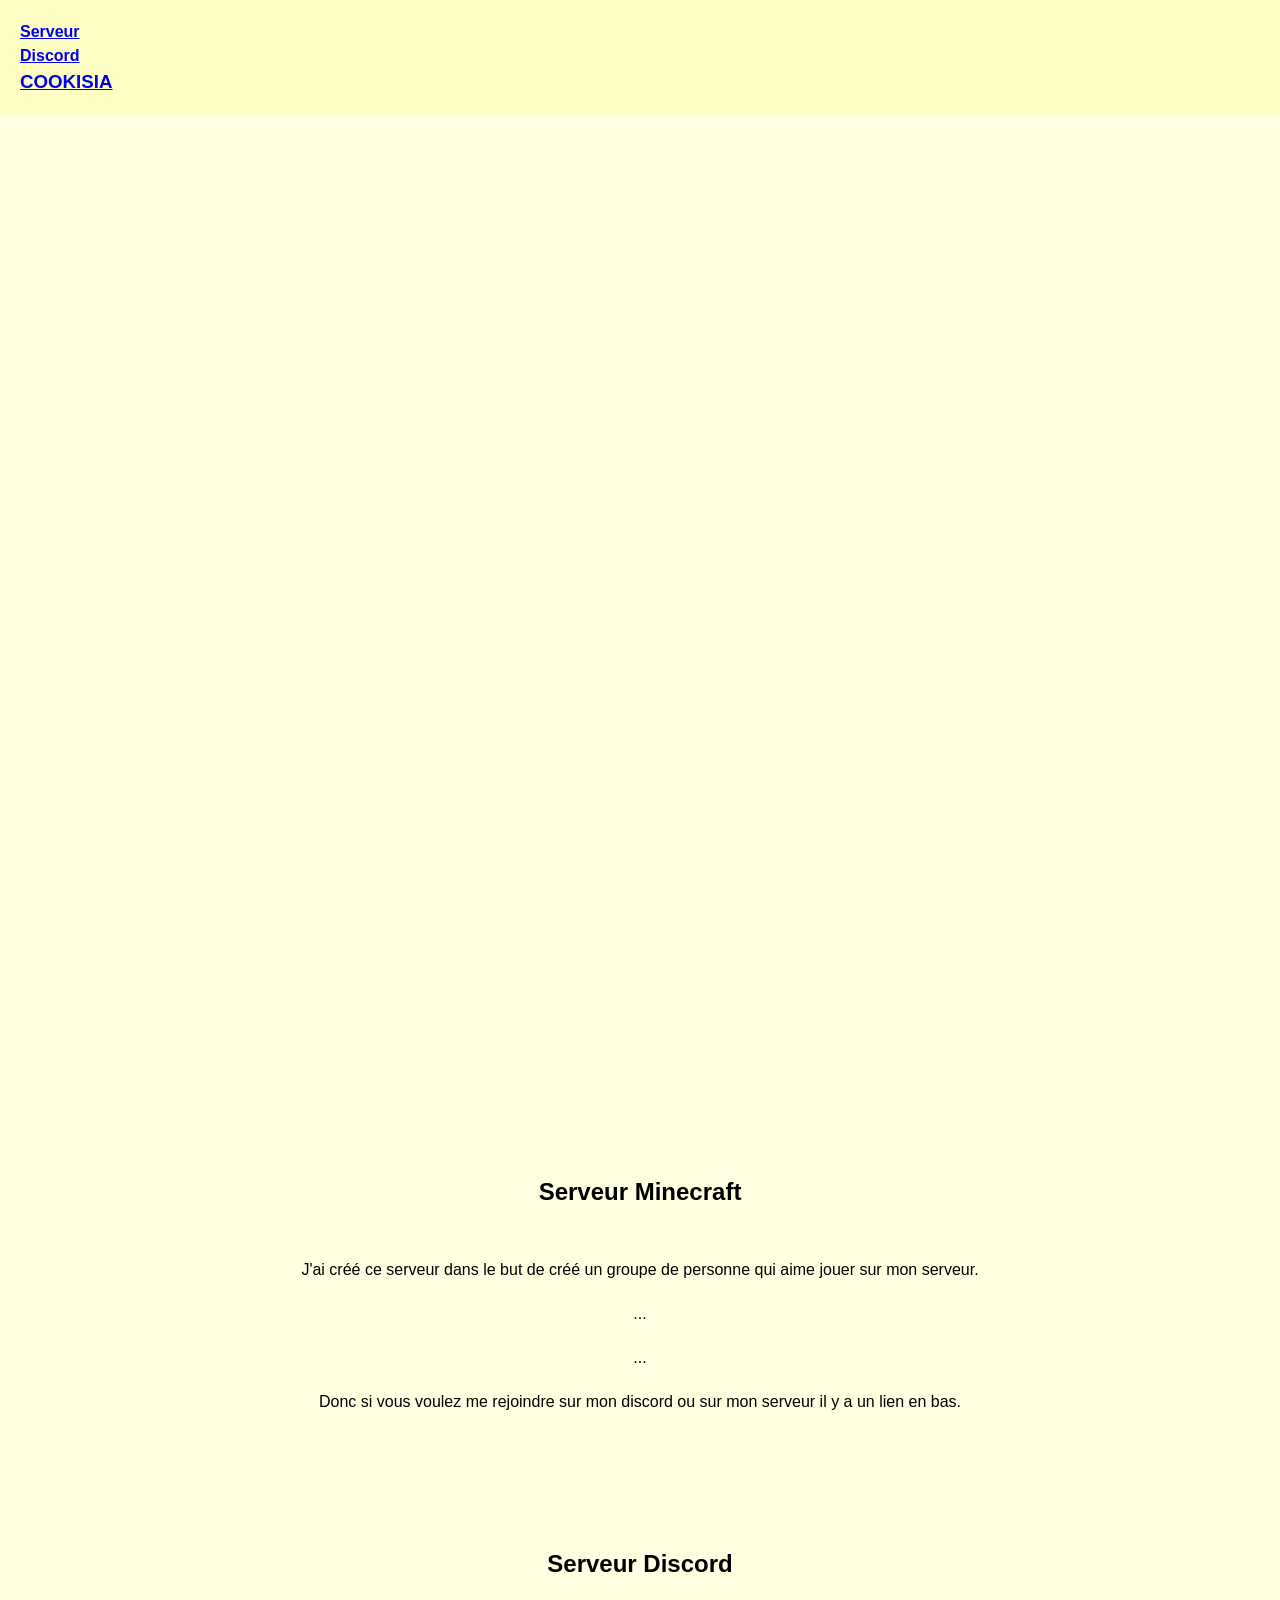
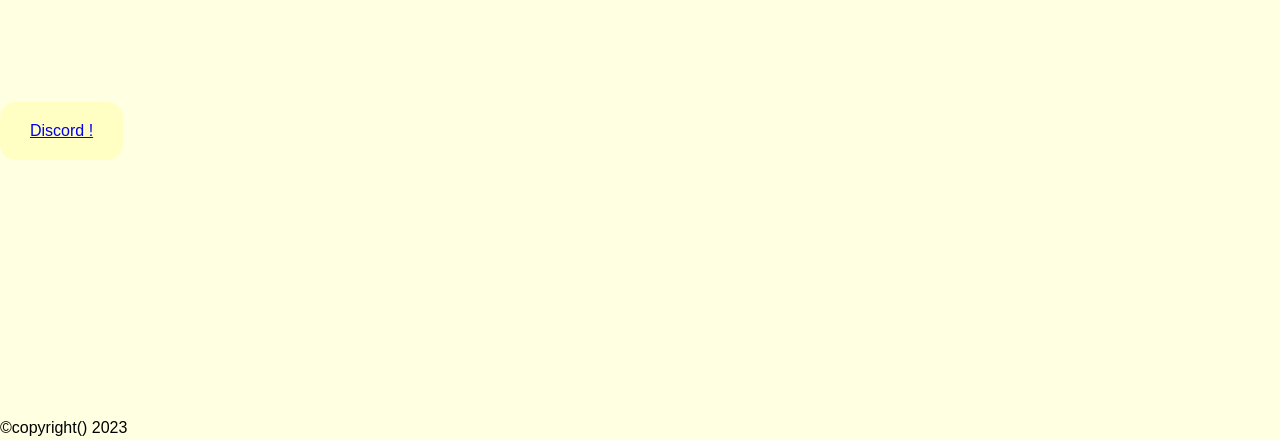
<file: index.html>
<!DOCTYPE html>
<html lang="fr">
<head>
    <meta charset="UTF-8">
    <title>COOKISIA</title>
    <link rel="stylesheet" href="style.css">
</head>
<body>
 <header>
   <ul>
       <li><a id="servert" href="#serveur"><h4>Serveur</h4></a></li>
       <li><a id="discordt" href="#discord"><h4>Discord</h4></a></li>
       <li><a id="logo" href="#"><h3>COOKISIA</h3></a></li>
   </ul>
 </header>
<section id="sec1">
  <h1>COOKISIA</h1>
    <h3 id="slogan">Humour Itself</h3>
    <br>
    <br>
    <br>
    <br>
    <br>
    <br>
    <br>
    <br>
    <br>
    <br>
    <br>
    <br>
    <br>
    <br>
    <br>
    <br>
    <br>
    <br>
    <br>
    <br>
    <br>
    <br>
    <br>
    <br>
    <br>
    <br>
    <br>
    <br>
    <br>
    <br>
    <br>
    <br>
    <br>
</section>
<section id="serveur">
    <br>
    <br>
    <br>
    <br>
    <br>
    <br>
    <br>
    <br>
    <br>
    <br>
  <h2>Serveur Minecraft</h2>
    <br>
    <br>
    <p>J'ai créé ce serveur dans le but de créé un groupe de personne qui aime jouer sur mon serveur. <br> </p>
    <p>... <br> </p>
    <p>...<br> </p>
    <p> Donc si vous voulez me rejoindre sur mon discord ou sur mon serveur il y a un lien en bas. <br> </p>
    <br>
    <br>
    <br>
</section>
 <section id="discord">
   <h2>Serveur Discord</h2>
     <br>
     <br>
     <br>
     <br>
     <br>
   <button><a id="discord" href="https://discord.gg/xFauwgqf">Discord !</a></a>
   </button>
     <br>
     <br>
     <br>
     <br>
     <br>
     <br>
     <br>
     <br>
     <br>
     <br>
 </section>
<footer>
  &copy;copyright() 2023
</footer>


</body>
</html>
</file>
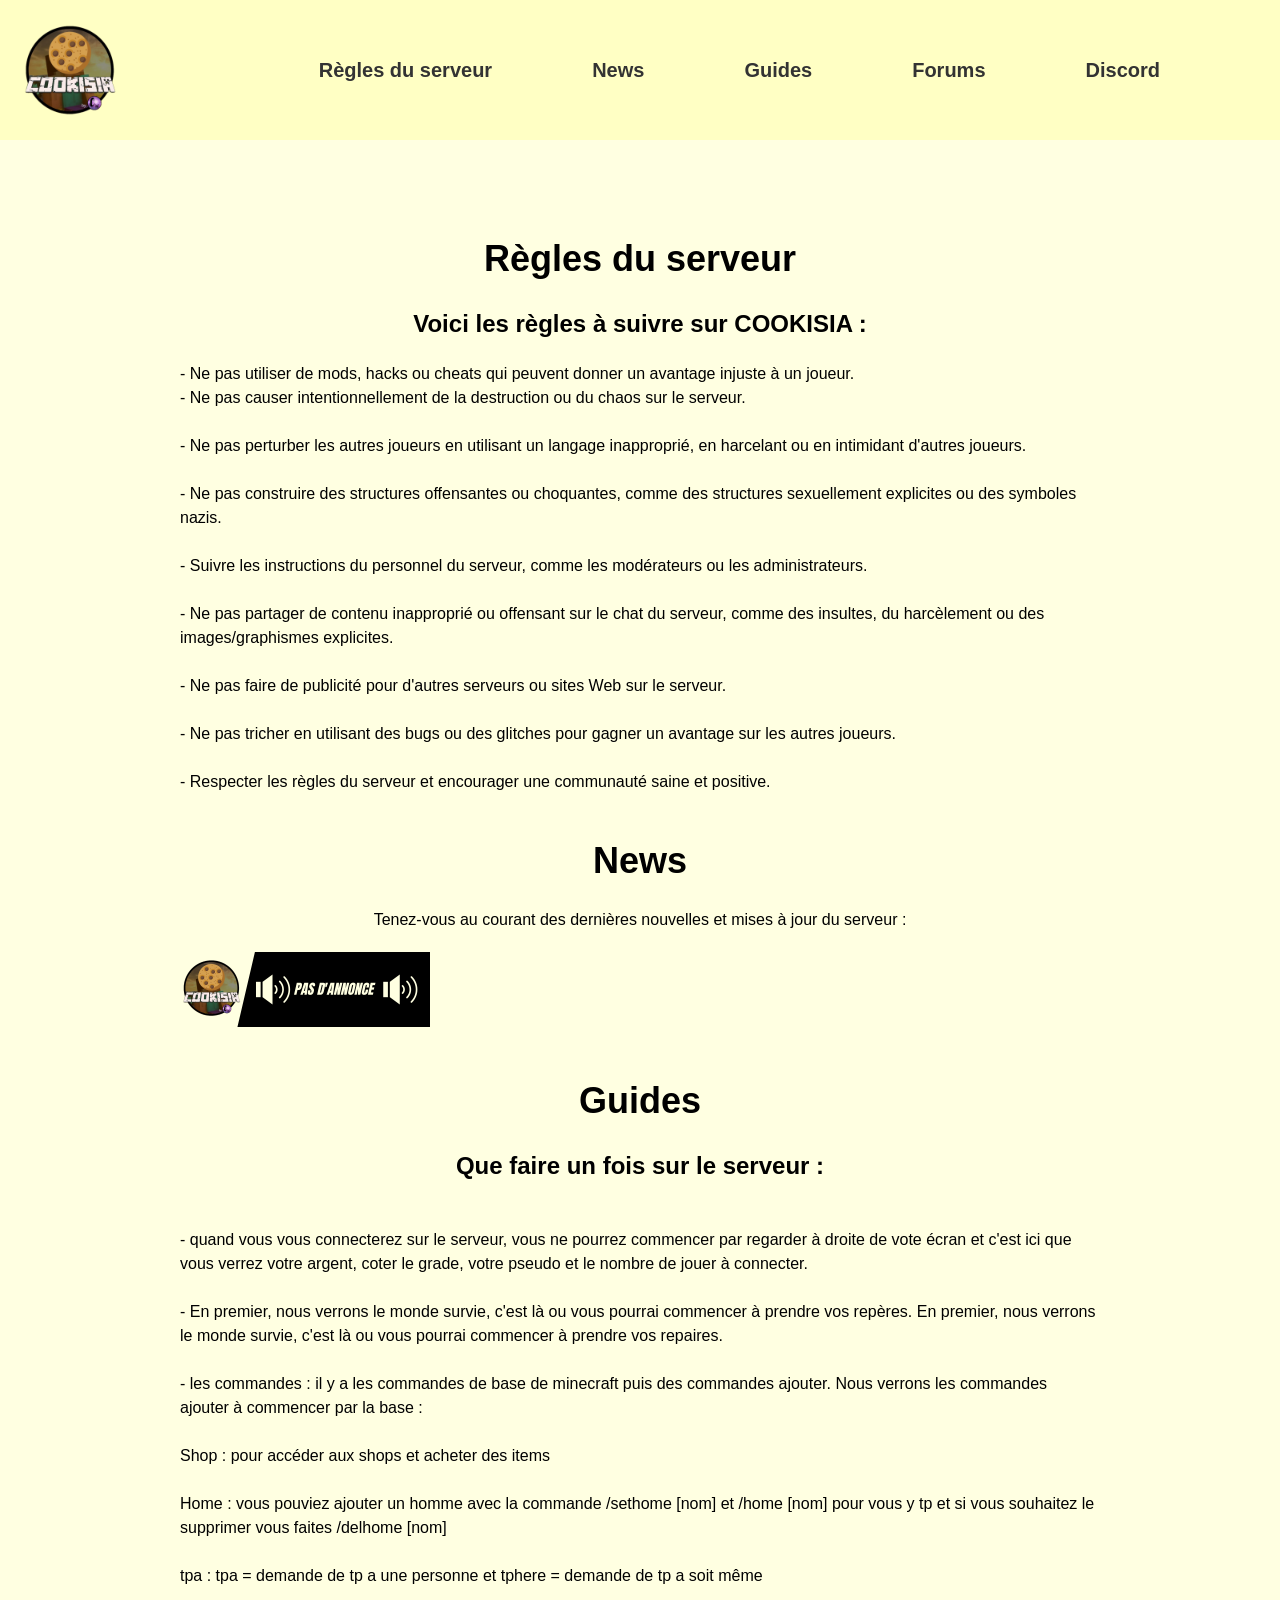
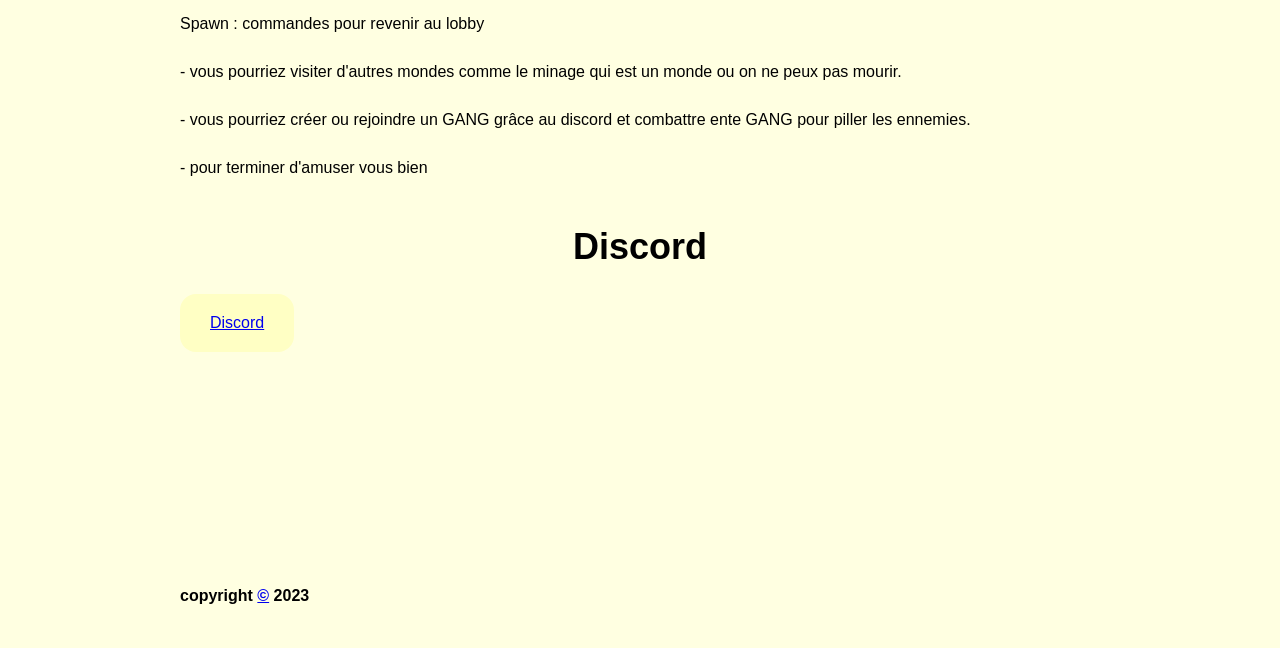
<file: COOKISIA.html>
<!DOCTYPE html>bouton de scroll code html
<html lang="fr">
<head>
    <meta charset="UTF-8">
    <title>COOKISIA </title>
    <link rel="stylesheet" href="style.css">
</head>
<body>
    <header>
        <img id="logo" src="LogoCOOKISIA.png" alt="Logo COOKISIA">
        <nav>
            <ul>
                <li><a href="#">Règles du serveur</a></li>
                <li><a href="#nouvelles">News</a></li>
                <li><a href="#guides">Guides</a></li>
                <li><a href="#forum">Forums</a></li>
                <li><a href="#Discord">Discord</a></li>
            </ul>
        </nav>
    </header>
    <main>
        <br>
        <br>
        <br>
        <br>
        <br>
        <br>
        <br>
        <section id="regles">
            <h1>Règles du serveur</h1>
            <p><h2>Voici les règles à suivre sur COOKISIA :</h2></p>
            <ul>
                <li> - Ne pas utiliser de mods, hacks ou cheats qui peuvent donner un avantage injuste à un joueur.
                    <br>- Ne pas causer intentionnellement de la destruction ou du chaos sur le serveur.
                    <br>
                    <br>- Ne pas perturber les autres joueurs en utilisant un langage inapproprié, en harcelant ou en intimidant d'autres joueurs.
                    <br>
                    <br>- Ne pas construire des structures offensantes ou choquantes, comme des structures sexuellement explicites ou des symboles nazis.
                    <br>
                    <br>- Suivre les instructions du personnel du serveur, comme les modérateurs ou les administrateurs.
                    <br>
                    <br>- Ne pas partager de contenu inapproprié ou offensant sur le chat du serveur, comme des insultes, du harcèlement ou des images/graphismes explicites.
                    <br>
                    <br>- Ne pas faire de publicité pour d'autres serveurs ou sites Web sur le serveur.
                    <br>
                    <br>- Ne pas tricher en utilisant des bugs ou des glitches pour gagner un avantage sur les autres joueurs.
                    <br>
                    <br>- Respecter les règles du serveur et encourager une communauté saine et positive.</li>
            </ul>
        </section>
        <section id="nouvelles">
            <h1>News</h1>
            <p>Tenez-vous au courant des dernières nouvelles et mises à jour du serveur :</p>
            <ul>
                <li> <img id="new" src="Pas d'annoncve.png" alt="Pas d'annonce"> </li>
            </ul>
        </section>
        <section id="guides">
            <h1>Guides</h1>
            <p><h2>Que faire un fois sur le serveur :</h2></p>
            <ul>
                <li><br>- quand vous vous connecterez sur le serveur, vous ne pourrez commencer par regarder à droite de vote écran et c'est ici que vous verrez votre argent, coter le grade, votre pseudo et le nombre de jouer à connecter.
<br>

<br>- En premier, nous verrons le monde survie, c'est là ou vous pourrai commencer à prendre vos repères. En premier, nous verrons le monde survie, c'est là ou vous pourrai commencer à prendre vos repaires.
<br>

<br>- les commandes : il y a les commandes de base de minecraft puis des commandes ajouter. Nous verrons les commandes ajouter à commencer par la base :
<br>
<br>Shop : pour accéder aux shops et acheter des items
<br>
<br>Home : vous pouviez ajouter un homme avec la commande /sethome [nom] et /home [nom] pour vous y tp et si vous souhaitez le supprimer vous faites /delhome [nom]
<br>
<br>tpa : tpa = demande de tp a une personne et tphere = demande de tp a soit même
<br>

<br>Spawn : commandes pour revenir au lobby
<br>

<br>- vous pourriez visiter d'autres mondes comme le minage qui est un monde ou on ne peux pas mourir.
<br>

<br>- vous pourriez créer ou rejoindre un GANG grâce au discord et combattre ente GANG pour piller les ennemies.
<br>

<br>- pour terminer d'amuser vous bien</li>
            </ul>
        </section>
        <section id="Discord">
            <h1>Discord</h1>
    <li>
       <button>
           <a href="https://discord.gg/MN4CtQpp">Discord</a></li>
       </button>

    </li>
        </section>
        <br>
        <br>
        <br>
        <br>
        <br>
        <br>
        <br>
        <br>
      <h4>copyright <a href="Secret.html">©</a> 2023 </h4>
</file>
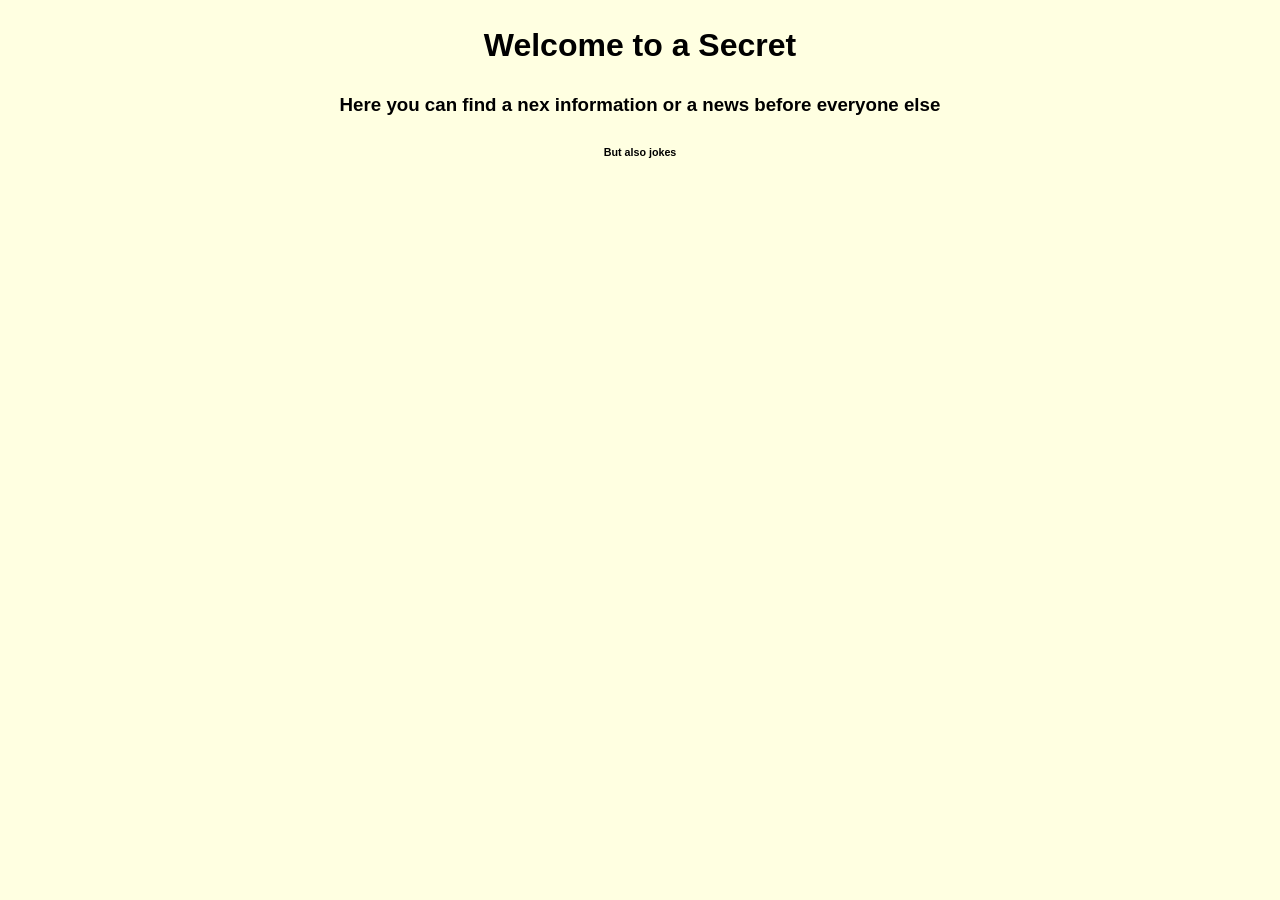
<file: Secret.html>
<!DOCTYPE html>
<html lang="fr">
<head>
    <meta charset="UTF-8">
    <title>COOKISIA </title>
    <link rel="stylesheet" href="styleSecret.css">
</head>
<body>
<h1>Welcome to a Secret</h1>
<h3>Here you can find a nex information or a news before everyone else</h3>
<h6>But also jokes</h6>
</body>
</file>
<file: style.css>
/* Reset des styles par défaut */
* {
  margin: 0;
  padding: 0;
  box-sizing: border-box;
}

/* Styles de base pour la page */
body {
  background-color: #FFFFE1;
  font-family: Arial, sans-serif;
  font-size: 16px;
  line-height: 1.5;
  color: black;
}
html {
    scroll-behavior: smooth;
}

header {
  background-color: #FFFFC4;
  padding: 20px;
  display: flex;
  align-items: center;
  justify-content: space-between;
  position: fixed;
  top: 0;
  left: 0;
  width: 100%;
}

nav ul {
  list-style: none;
  display: flex;
}

nav li {
  margin-right: 100px;
  font-size: 20px;
}

nav a {
  text-decoration: none;
  color: #333;
  font-weight: bold;
}

main {
  max-width: 960px;
  margin: 0 auto;
  padding: 40px 20px;
}

section {
  margin-bottom: 40px;
}

section h1 {
  font-size: 36px;
  margin-bottom: 20px;
}

section p {
  margin-bottom: 20px;
}

section ul {
  list-style: none;
}

section li {
  margin-bottom: 10px;
}

img {
  max-width: 250px;
}
#logo {
  max-width: 100px;
}
button {
  background-color: #FFFFC4;
  border: none;
  text-color: white;
  padding: 20px 30px;
  text-align: center;
  text-decoration: none;
  font-size: 16px;
  border-radius: 1rem;
  cursor: pointer;
  display: into-block;
}

button:hover {
  background-color:   #DEDEAB;
}

button:active {
  background-color: #DEDEAB;
}
li {
  list-style-type: none;
}
h1 {
  text-align: center;
}
h2 {
  text-align: center;
}
p {
  text-align: center;
}
.container {
  text-align: center;
}
</file>
<file: styleSecret.css>
body {
  text-align: center;
  background-color: #FFFFE1;
  font-family: Arial, sans-serif;
  font-size: 16px;
  line-height: 1.5;
  color: black;
}
</file>
